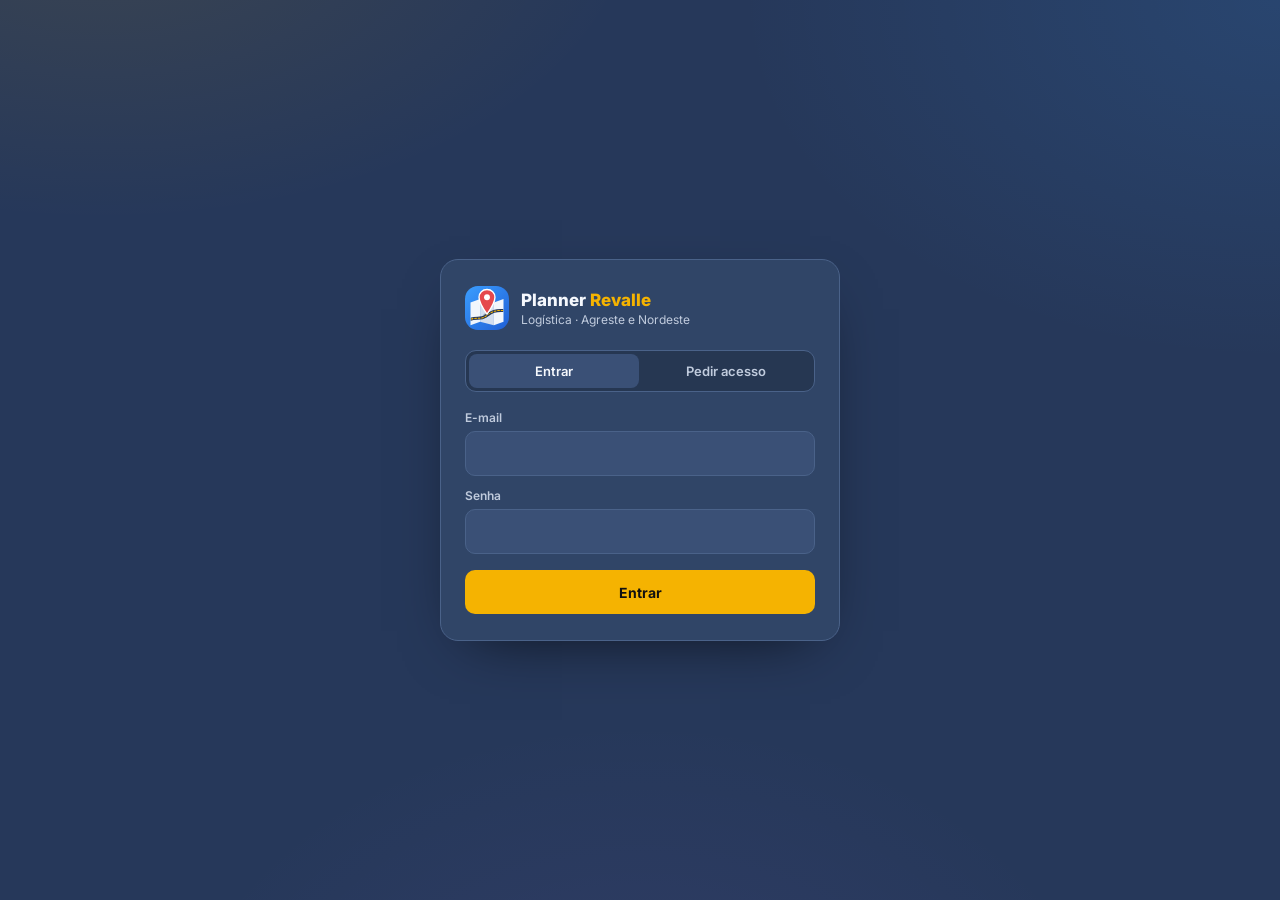
<file: index.html>
<!doctype html>
<html lang="pt-BR">
<head>
<meta charset="utf-8">
<script src="js/config.js"></script>
<script src="js/auth.js"></script>
<meta name="viewport" content="width=device-width,initial-scale=1">
<meta name="theme-color" content="#26385a">
<link rel="icon" href="img/icon.svg" type="image/svg+xml"><link rel="icon" href="img/icon-32.png" sizes="32x32"><link rel="apple-touch-icon" href="img/apple-touch-icon.png">
<title>Planner Revalle · Início</title>
<link rel="preconnect" href="https://fonts.googleapis.com">
<link href="https://fonts.googleapis.com/css2?family=Inter:wght@400;500;600;700;800;900&family=JetBrains+Mono:wght@500;700&display=swap" rel="stylesheet">
<style>
:root{--bg:#0b0f17;--panel:#121826;--panel2:#171f30;--line:#232c40;--txt:#e8ecf4;--mut:#8a94a8;--dim:#5b6478;--pos:#f5b301;--up:#22c55e;--down:#ef4444;
  --cV:#ff5d5d;--cD:#3b9eff;--cF:#b07cff;--crit:#e879f9;--r:18px}
*{box-sizing:border-box}
html,body{margin:0;background:var(--bg);color:var(--txt);font:14px Inter,system-ui,sans-serif}
a{color:inherit}
.mono{font-family:'JetBrains Mono',ui-monospace,monospace}
main{max-width:1320px;margin:0 auto;padding:28px 28px 60px}
@keyframes rise{from{opacity:0;transform:translateY(14px)}to{opacity:1;transform:none}}
.rise{animation:rise .55s cubic-bezier(.2,.7,.2,1) both}

/* Topo */
.hero{position:relative;overflow:hidden;border-radius:24px;padding:30px 32px;border:1px solid var(--line);
  background:linear-gradient(120deg,rgba(245,179,1,.16),rgba(59,158,255,.10) 55%,rgba(176,124,255,.10)),var(--panel);
  display:grid;grid-template-columns:1.4fr 1fr;gap:28px;align-items:center}
.hero::after{content:"";position:absolute;right:-120px;top:-120px;width:360px;height:360px;border-radius:50%;
  background:radial-gradient(circle,rgba(245,179,1,.25),transparent 65%);pointer-events:none}
.hello{color:var(--mut);font-weight:600;font-size:13px;letter-spacing:.02em}
.hero h1{margin:6px 0 10px;font-size:32px;line-height:1.1;font-weight:900;letter-spacing:-.03em}
.hero h1 span{background:linear-gradient(90deg,#f5b301,#ffd25e);-webkit-background-clip:text;background-clip:text;color:transparent}
.hero p{margin:0;color:var(--mut);font-size:14.5px;line-height:1.55;max-width:560px}
.cta{display:flex;gap:10px;margin-top:18px;flex-wrap:wrap}
.b{display:inline-flex;align-items:center;gap:8px;padding:11px 16px;border-radius:12px;font:700 13.5px Inter;text-decoration:none;border:1px solid var(--line);background:rgba(255,255,255,.05);color:var(--txt);cursor:pointer}
.b:hover{background:rgba(255,255,255,.1);transform:translateY(-1px)}
.b.pri{background:var(--pos);border-color:var(--pos);color:#111}.b.pri:hover{background:#ffc42e}
.b.go{background:linear-gradient(135deg,#22c55e,#16a34a);border-color:#22c55e;color:#04140c;box-shadow:0 8px 22px -10px rgba(34,197,94,.8)}
.count{position:relative;z-index:1;justify-self:end;text-align:center;padding:20px 26px;border-radius:20px;background:rgba(0,0,0,.18);border:1px solid rgba(255,255,255,.08);min-width:250px}
.count small{display:block;color:var(--mut);font-weight:600;font-size:12px;text-transform:uppercase;letter-spacing:.08em}
.count b{display:block;font-size:46px;font-weight:900;letter-spacing:-.04em;margin:4px 0 2px;color:var(--pos)}
.count span{color:var(--txt);font-weight:600}
.ring{width:100%;height:6px;border-radius:6px;background:rgba(255,255,255,.08);margin-top:12px;overflow:hidden}
.ring i{display:block;height:100%;background:linear-gradient(90deg,#f5b301,#22c55e);border-radius:6px;width:0;transition:width 1.2s ease}

/* KPIs */
.kpis{display:grid;grid-template-columns:repeat(4,1fr);gap:14px;margin-top:18px}
.kpi{background:var(--panel);border:1px solid var(--line);border-radius:var(--r);padding:18px 20px;position:relative;overflow:hidden;text-decoration:none;display:block}
.kpi small{color:var(--mut);font-weight:600;font-size:12px}
.kpi b{display:block;font-size:30px;font-weight:800;letter-spacing:-.03em;margin-top:6px}
.kpi em{font-style:normal;font-size:12.5px;color:var(--mut)}
.kpi em b{display:inline;font-size:inherit;margin:0;letter-spacing:0}
.kpi em.up{color:var(--up)}.kpi em.dn{color:#ff8a8a}
.kpi .ico{position:absolute;right:16px;top:16px;width:38px;height:38px;border-radius:12px;display:grid;place-items:center;font-size:18px;background:rgba(255,255,255,.06)}
.kpi.alert{border-color:rgba(245,179,1,.5);background:linear-gradient(135deg,rgba(245,179,1,.12),transparent),var(--panel)}

h2{font-size:15px;font-weight:800;margin:34px 0 14px;display:flex;align-items:center;gap:10px;letter-spacing:-.01em}
h2 small{color:var(--mut);font-weight:500;font-size:12.5px}
h2 .ln{flex:1;height:1px;background:var(--line)}
.etc{margin-top:34px;background:var(--panel);border:1px solid var(--line);border-radius:18px;padding:16px 18px}
.etc summary{list-style:none;cursor:pointer}.etc summary::-webkit-details-marker{display:none}
.eth{display:flex;align-items:baseline;gap:10px;flex-wrap:wrap}.eth b{font-size:15px;font-weight:800}.eth small{color:var(--mut);font-size:12.5px}
.eth .tg{margin-left:auto;font:700 12px Inter;color:#fcd34d;background:rgba(245,179,1,.12);border-radius:999px;padding:5px 12px}
.etc .a2,.etc[open] .a1{display:none}.etc[open] .a2{display:inline}
.etc[open] .eth .tg{color:var(--mut);background:var(--panel2)}
.ets{display:flex;align-items:flex-start;margin-top:14px;overflow-x:auto;padding-bottom:4px}
.ets .s{flex:1;min-width:92px;display:flex;flex-direction:column;align-items:center;text-align:center;gap:6px;position:relative}
.ets .s::before{content:"";position:absolute;top:14px;left:-50%;right:50%;height:2px;background:var(--line)}.ets .s:first-child::before{display:none}
.ets .s i{position:relative;z-index:1;width:28px;height:28px;border-radius:50%;display:grid;place-items:center;font:800 12.5px Inter;font-style:normal;background:var(--c);color:#111}
.ets .s span{font-size:11.5px;font-weight:600;line-height:1.25;color:var(--txt);padding:0 4px}
.etc[open] .ets{display:none}
.etc .etp{margin-top:14px}
.etp{display:grid;grid-template-columns:repeat(5,1fr);gap:12px;counter-reset:e}
@media(max-width:1100px){.etp{grid-template-columns:repeat(2,1fr)}}@media(max-width:560px){.etp{grid-template-columns:1fr}}
.et{position:relative;background:var(--panel2);border:1px solid var(--line);border-radius:16px;padding:16px 16px 14px;display:flex;flex-direction:column;gap:8px;text-decoration:none;color:inherit}
a.et:hover{border-color:rgba(245,179,1,.55);transform:translateY(-2px)}
.et .n{width:30px;height:30px;border-radius:10px;display:grid;place-items:center;font:800 14px Inter;background:var(--c);color:#111}
.et h4{margin:0;font-size:14.5px;font-weight:800;line-height:1.25}
.et p{margin:0;color:var(--mut);font-size:12.5px;line-height:1.45;flex:1}
.et .ow{display:flex;gap:5px;flex-wrap:wrap}.et .ow span{font:700 10.5px Inter;padding:3px 8px;border-radius:999px;background:var(--panel2);color:var(--txt)}
.et .ow .L{background:rgba(245,179,1,.16);color:#fcd34d}.et .ow .G{background:rgba(96,165,250,.16);color:#93c5fd}.et .ow .T{background:rgba(45,212,191,.16);color:#5eead4}
.et .fase{font:700 10px Inter;text-transform:uppercase;letter-spacing:.07em;color:var(--mut)}

/* Unidades */
.units{display:grid;grid-template-columns:repeat(4,1fr);gap:14px}
.unit{background:var(--panel);border:1px solid var(--line);border-radius:var(--r);padding:18px;text-decoration:none;display:block;position:relative;overflow:hidden}
.unit:hover{border-color:var(--pos);transform:translateY(-3px);box-shadow:0 18px 40px -20px rgba(0,0,0,.8)}
.unit .tag{font:800 11px 'JetBrains Mono';color:var(--pos);background:rgba(245,179,1,.12);padding:3px 8px;border-radius:999px}
.unit h3{margin:10px 0 2px;font-size:17px;font-weight:800}
.unit .sub{color:var(--mut);font-size:12.5px}
.unit .pct{display:flex;align-items:baseline;gap:6px;margin:14px 0 8px}
.unit .pct b{font-size:28px;font-weight:900;letter-spacing:-.03em}
.unit .pct span{color:var(--mut);font-size:12.5px}
.stack{display:flex;height:8px;border-radius:8px;overflow:hidden;background:rgba(255,255,255,.07)}
.stack i{display:block;height:100%;width:0;transition:width 1s ease}
.leg{display:flex;gap:12px;margin-top:10px;flex-wrap:wrap;font-size:11.5px;color:var(--mut)}
.leg span{display:inline-flex;align-items:center;gap:5px}.leg i{width:8px;height:8px;border-radius:3px;display:inline-block}
.unit .go{position:absolute;right:16px;top:16px;opacity:0;transform:translateX(-6px);transition:.2s;color:var(--pos);font-weight:800}
.unit:hover .go{opacity:1;transform:none}

/* Busca rápida */
.search{display:flex;gap:10px;align-items:center;background:var(--panel);border:1px solid var(--line);border-radius:16px;padding:8px 8px 8px 16px;margin-top:18px}
.search:focus-within{border-color:var(--pos);box-shadow:0 0 0 4px rgba(245,179,1,.12)}
.search input{flex:1;min-width:0;background:transparent;border:0;outline:0;color:var(--txt);font:500 15px Inter;padding:8px 0}
.search svg{width:20px;height:20px;stroke:var(--mut);fill:none;stroke-width:2}

/* Módulos */
.mods{display:grid;grid-template-columns:repeat(3,1fr);gap:14px}
.mod{--c:var(--pos);position:relative;overflow:hidden;background:var(--panel);border:1px solid var(--line);border-radius:var(--r);padding:20px;text-decoration:none;display:flex;flex-direction:column;gap:8px;min-height:168px}
.mod::before{content:"";position:absolute;inset:0;background:radial-gradient(420px 160px at var(--mx,80%) var(--my,0%),color-mix(in srgb,var(--c) 22%,transparent),transparent 70%);opacity:.7;transition:opacity .2s;pointer-events:none}
.mod:hover{border-color:color-mix(in srgb,var(--c) 70%,transparent);transform:translateY(-3px);box-shadow:0 20px 44px -22px rgba(0,0,0,.85)}
.mod:hover::before{opacity:1}
.mod .ic{position:relative;width:46px;height:46px;border-radius:14px;display:grid;place-items:center;background:color-mix(in srgb,var(--c) 18%,transparent);border:1px solid color-mix(in srgb,var(--c) 40%,transparent)}
.mod .ic svg{width:24px;height:24px;stroke:var(--c);fill:none;stroke-width:1.8;stroke-linecap:round;stroke-linejoin:round}
.mod h3{position:relative;margin:6px 0 0;font-size:16.5px;font-weight:800;letter-spacing:-.01em}
.mod p{position:relative;margin:0;color:var(--mut);font-size:13px;line-height:1.5}
.mod .who{position:relative;margin-top:auto;display:flex;gap:6px;flex-wrap:wrap}
.mod .who span{font:700 10.5px Inter;text-transform:uppercase;letter-spacing:.05em;padding:3px 8px;border-radius:999px;background:rgba(255,255,255,.07);color:var(--mut)}
.mod .arrow{position:absolute;right:18px;top:20px;font-size:18px;color:var(--c);opacity:0;transform:translateX(-6px);transition:.2s}
.mod:hover .arrow{opacity:1;transform:none}
.mod .bdg{position:absolute;right:18px;top:18px;background:var(--pos);color:#111;font:800 12px Inter;padding:4px 10px;border-radius:999px}
.mod:hover .bdg{opacity:0}
.mods.soon .mod{min-height:120px;opacity:.62;cursor:default}
.mods.soon .mod:hover{transform:none;opacity:.85}
.mods.soon .mod .tagsoon{position:absolute;right:16px;top:16px;font:700 10px Inter;text-transform:uppercase;letter-spacing:.06em;padding:3px 8px;border-radius:999px;border:1px dashed var(--dim);color:var(--mut)}
footer{margin-top:40px;color:var(--dim);font-size:12px;text-align:center}

@media (max-width:1100px){.units{grid-template-columns:repeat(2,1fr)}.mods{grid-template-columns:repeat(2,1fr)}.kpis{grid-template-columns:repeat(2,1fr)}}
@media (max-width:700px){main{padding:16px}.hero{grid-template-columns:1fr;padding:22px}.count{justify-self:stretch}.hero h1{font-size:26px}
  .units,.mods{grid-template-columns:1fr}.kpis{grid-template-columns:1fr 1fr}.kpi .ico{display:none}.search .b{padding:10px 12px}.kpi b{font-size:24px}}
</style>
<script src="js/api.js"></script>
<link rel="stylesheet" href="css/theme.css">
<script src="js/shell.js"></script>
</head>
<body>
<main>
  <section class="hero rise">
    <div style="position:relative;z-index:1">
      <div class="hello" id="hello">Olá!</div>
      <h1>Planner de visitas <span>Revalle</span></h1>
      <p id="heroTxt">Tudo do novo planner num só lugar: o que mudou por unidade e vendedor, a rota de cada vendedor, a crítica dos GVs e o parecer da Logística.</p>
      <div class="cta">
        <a class="b pri" href="painel.html">📊 Ver o antes × depois</a>
        <a class="b go" href="rota.html">🧭 Minha rota</a>
        <a class="b" href="critica.html">✍️ Fazer crítica</a>
      </div>
    </div>
    <div class="count" id="count"><small>Vigência do planner</small><b id="cdN">–</b><span id="cdT">carregando…</span><div class="ring"><i id="cdBar"></i></div></div>
  </section>

  <div class="search rise" style="animation-delay:.05s">
    <svg viewBox="0 0 24 24"><circle cx="11" cy="11" r="7"/><path d="m20 20-3.5-3.5"/></svg>
    <input id="q" placeholder="Consultar cliente pelo código — veja dia e vendedor antes e depois" inputmode="numeric">
    <button class="b pri" id="qGo">Consultar</button>
  </div>

  <div class="kpis" id="kpis"></div>

  <h2>Unidades <small id="uSub"></small><span class="ln"></span></h2>
  <div class="units" id="units"></div>

  <details class="etc" id="etcard"><summary><div class="eth"><b>🧭 Etapas do planner</b><small>do início ao fim de cada ciclo · 10 etapas</small><span class="tg"><span class="a1">Ver detalhes ▾</span><span class="a2">Recolher ▴</span></span></div><div class="ets" id="etstrip"></div></summary>
    <div class="etp" id="etapas"></div></details>

  <h2>Módulos <span class="ln"></span></h2>
  <div class="mods" id="mods"></div>

  <div class="mods soon" id="soon" hidden></div>

  <footer>Revalle Logística · Planner de visitas</footer>
</main>

<script>
const $=id=>document.getElementById(id);
const fmt=n=>Math.round(n).toLocaleString('pt-BR');
const IC={
  chart:'<path d="M4 20V4"/><path d="M4 20h16"/><rect x="7" y="11" width="3" height="6" rx="1"/><rect x="12" y="7" width="3" height="10" rx="1"/><rect x="17" y="13" width="3" height="4" rx="1"/>',
  route:'<circle cx="6" cy="19" r="2.2"/><circle cx="18" cy="5" r="2.2"/><path d="M8 19h7.5a3.5 3.5 0 0 0 0-7h-7a3.5 3.5 0 0 1 0-7H16"/>',
  pen:'<path d="M4 20h4L19 9a2.8 2.8 0 0 0-4-4L4 16v4z"/><path d="m13.5 6.5 4 4"/>',
  list:'<rect x="4" y="3.5" width="16" height="17" rx="2.5"/><path d="M8.5 8h7M8.5 12h7M8.5 16h4"/>',
  up:'<path d="M12 16V4"/><path d="m7 9 5-5 5 5"/><path d="M4 16v3a2 2 0 0 0 2 2h12a2 2 0 0 0 2-2v-3"/>',
  map:'<path d="m9 4-5 2v14l5-2 6 2 5-2V4l-5 2z"/><path d="M9 4v14M15 6v14"/>',
  meet:'<rect x="3.5" y="5" width="17" height="15" rx="2.5"/><path d="M3.5 10h17M8 3v4M16 3v4"/>',
  radar:'<circle cx="12" cy="12" r="8.5"/><circle cx="12" cy="12" r="4.5"/><path d="M12 12 18 6"/>',
  kpi:'<path d="M4 18a8 8 0 1 1 16 0"/><path d="m12 18 4-6"/>',
  box:'<path d="m12 3 8 4.5v9L12 21l-8-4.5v-9z"/><path d="m4 7.5 8 4.5 8-4.5M12 12v9"/>',
  star:'<path d="m12 3.5 2.6 5.3 5.9.9-4.3 4.1 1 5.8L12 16.9l-5.2 2.7 1-5.8L3.5 9.7l5.9-.9z"/>',
  truck:'<path d="M3 6.5h11v9H3z"/><path d="M14 9.5h4l3 3v3h-7"/><circle cx="7" cy="17.5" r="1.8"/><circle cx="17.5" cy="17.5" r="1.8"/>',
  link:'<path d="M10 14a4 4 0 0 0 5.7 0l3-3a4 4 0 0 0-5.7-5.7l-1 1"/><path d="M14 10a4 4 0 0 0-5.7 0l-3 3a4 4 0 0 0 5.7 5.7l1-1"/>',
  users:'<circle cx="9" cy="8" r="3.2"/><path d="M3.5 19a5.5 5.5 0 0 1 11 0"/><circle cx="17" cy="9" r="2.4"/><path d="M15.5 14.2A4.5 4.5 0 0 1 21 18.5"/>',
  file:'<path d="M6 3.5h8l4 4V20a.5.5 0 0 1-.5.5h-11A.5.5 0 0 1 6 20z"/><path d="M14 3.5V8h4"/><path d="M9 13h6M9 16.5h4"/>',
  check:'<rect x="3.5" y="3.5" width="17" height="17" rx="3"/><path d="m8 12 3 3 5-6"/>'
};
const svg=k=>`<svg viewBox="0 0 24 24">${IC[k]}</svg>`;
const MODS=[
  {h:'painel.html',ic:'chart',c:'#f5b301',t:'Antes × Depois',d:'Visitas por dia, o que mudou, planificador por vendedor, frequência, mapa e relação de clientes.',w:['Gestão','Vendas']},
  {h:'rota.html',ic:'route',c:'#22c55e',t:'Minha rota',d:'Para o vendedor: semana com datas, roteiro do dia no mapa e mensagens prontas para avisar os clientes.',w:['Vendedor']},
  {h:'critica.html',ic:'pen',c:'#e879f9',t:'Crítica do planner',d:'O GV seleciona clientes no mapa (laço), propõe vendedor, dia e frequência e envia para a Logística.',w:['GV']},
  {h:'alteracoes.html',ic:'list',c:'#3b9eff',t:'Alterações',d:'Solicitações dos GVs com parecer da Logística, monitor semanal de visitas e janelas e histórico pós-planner.',w:['Logística'],badge:1},
  {h:'rotina.html?m=alt',ic:'list',c:'#3b9eff',t:'Alterações',d:'Monitor semanal de visitas e janelas de entrega e histórico de alterações pós-planner.',w:['Todos'],soAlt:1},
  {h:'painel.html#mapa',ic:'map',c:'#2dd4bf',t:'Mapa dos clientes',d:'Clientes no mapa coloridos pelo tipo de mudança, com ruas ou satélite.',w:['Todos']},
  {h:'importar.html',ic:'up',c:'#94a3b8',t:'Importar planner',d:'Sobe um planner novo (pré, pós, clientes e volume) e guarda o histórico de versões.',w:['Logística']},
  {h:'links.html',ic:'link',c:'#4ade80',t:'Links dos vendedores',d:'Gera o link pessoal da Minha rota de cada setor da sua equipe para mandar no WhatsApp.',w:['GV','Logística']},
  {h:'usuarios.html',ic:'users',c:'#f472b6',t:'Usuários e equipes',d:'Aprova os pedidos de acesso, define perfis e os setores de cada GV.',w:['Administrador']},
  {h:'relatorios.html',ic:'file',c:'#fb923c',t:'Central de relatórios',d:'Todos os relatórios que o sistema usa, com a frequência e o que falta atualizar em cada unidade.',w:['Administrador']},
  {h:'janelas.html',ic:'truck',c:'#60a5fa',t:'Janelas BEES',d:'Gera o arquivo semanal de importação das janelas de entrega no BEES e guarda o histórico das semanas.',w:['Logística']}
];
const SOON=[];
const ETAPAS=[
 ['Construção','Base do pré-planner','01.02.78.03 e relatório de clientes com coordenada: identifica PDVs novos e inativados. A carteira final tem exatamente esses PDVs.',['L'],''],
 ['Construção','Segmentação e dimensionamento','Rota × segmentado e quantidade de setores por unidade.',['G'],''],
 ['Construção','Roteirização das visitas','Até 38 visitas/dia na rota. Semanal × quinzenal pelo volume, quinzenais em S1/S2 por região. A visita segue a janela de entrega.',['L'],''],
 ['Construção','Janelas de entrega','Janela fixa por região e 2ª janela para drop size, com sinergia (5 PDVs em 3 km) nos pares seg/qui, ter/sex, qua/sáb.',['L'],''],
 ['Construção','Crítica com Vendas','Os GVs pedem ajustes de visita na Crítica do planner e a Logística dá o parecer: é o acordo Vendas × Logística.',['G','L'],'critica.html'],
 ['Virada','Publicação e comunicação','Antes × Depois para o time, links da Minha rota para os vendedores e aviso aos clientes.',['L','G'],'painel.html'],
 ['Virada','Cadastros','Frequência em lote e cadastros no Promax e no roteirizador.',['L'],''],
 ['Virada','Virada do planner','Planner em vigor e janelas de entrega importadas no BEES.',['L'],'janelas.html'],
 ['Rotina','Manutenção semanal','Janelas BEES da semana (ajustes, PDVs novos com sinergia, inativados). Visita muda na Crítica; janela, na TCD.',['L','G','T'],'janelas.html'],
 ['Rotina','Acompanhamento pós-planner','Reunião semanal com os KPIs, plano de ação e oportunidades para o próximo planner.',['L','G'],'rotina.html?m=sem']];
const OWN={L:'Logística',G:'GVs',T:'TCD'},FC={Construção:'#60a5fa',Virada:'#f5b301',Rotina:'#4ade80'};
function renderEtapas(){$('etstrip').innerHTML=ETAPAS.map(([f,t],i)=>`<div class="s" style="--c:${FC[f]}"><i>${i+1}</i><span>${t}</span></div>`).join('');const ec=$('etcard');try{if(localStorage.getItem('etapasAberto')==='1')ec.open=true}catch(e){}ec.ontoggle=()=>{try{localStorage.setItem('etapasAberto',ec.open?'1':'0')}catch(e){}};const ok=h=>!h||!window.PlannerAuth||!PlannerAuth.configured()||PlannerAuth.can(h.split(/[?#]/)[0]);
  $('etapas').innerHTML=ETAPAS.map(([f,t,d,o,h],i)=>{const tag=h&&ok(h)?'a':'div';return `<${tag} class="et" ${tag==='a'?`href="${h}"`:''} style="--c:${FC[f]}"><div style="display:flex;align-items:center;gap:10px"><span class="n">${i+1}</span><span class="fase">${f}</span></div><h4>${t}</h4><p>${d}</p><div class="ow">${o.map(k=>`<span class="${k}">${OWN[k]}</span>`).join('')}</div></${tag}>`}).join('')}
MODS.splice(2,0,{h:'rotina.html?m=analise',ic:'kpi',c:'#a78bfa',t:'Análise do planner',d:'Carteira por dia, balanceamento por setor, PDVs e volume e os números do planner.',w:['Todos']});
MODS.push(
  {h:'rotina.html?m=sem',ic:'meet',c:'#f5b301',t:'Reunião semanal',d:'KPIs da semana com semáforo, estratificação do gap, sugestões de ação e ata.',w:['Todos']},
  {h:'rotina.html?m=ind',ic:'kpi',c:'#22c55e',t:'Indicadores',d:'KPIs mês a mês, por dia da semana e o checklist 3.4 (pré × pós).',w:['Todos']},
  {h:'rotina.html?m=buf',ic:'box',c:'#ff8a3d',t:'Buffer',d:'% buffer PDV e volume, estratificação e pedidos em aberto.',w:['Todos']},
  {h:'oportunidades.html',ic:'star',c:'#e879f9',t:'Oportunidades',d:'Anotações rápidas do time, sem aprofundar, para lembrar na construção do próximo planner.',w:['Todos']},
  {h:'rotina.html?m=pa',ic:'check',c:'#2dd4bf',t:'Plano de ação',d:'Ações da construção do planner e das reuniões de rotina.',w:['Todos']});
function renderMods(pend){renderEtapas();
  $('mods').innerHTML=MODS.filter(m=>!(m.soAlt&&window.PlannerAuth&&PlannerAuth.configured()&&PlannerAuth.can('alteracoes.html'))).filter(m=>!window.PlannerAuth||!PlannerAuth.configured()||PlannerAuth.can(m.h.split(/[?#]/)[0])).map(m=>`<a class="mod" href="${m.h}" style="--c:${m.c}"><div class="ic">${svg(m.ic)}</div><h3>${m.t}</h3><p>${m.d}</p><div class="who">${m.w.map(x=>`<span>${x}</span>`).join('')}</div>${m.badge&&pend?`<span class="bdg">${pend} aguardando</span>`:''}<span class="arrow">→</span></a>`).join('');
  $('soon').innerHTML=SOON.map(m=>`<div class="mod" style="--c:${m.c}"><span class="tagsoon">em breve</span><div class="ic">${svg(m.ic)}</div><h3>${m.t}</h3><p>${m.d}</p></div>`).join('');
  document.querySelectorAll('.mod').forEach(el=>el.addEventListener('mousemove',e=>{const r=el.getBoundingClientRect();el.style.setProperty('--mx',(e.clientX-r.left)+'px');el.style.setProperty('--my',(e.clientY-r.top)+'px')}));
}
function countUp(el,to,suf='',dec=0){const t0=performance.now(),d=900;const step=t=>{const p=Math.min(1,(t-t0)/d),e=1-Math.pow(1-p,3);el.textContent=(dec?(to*e).toFixed(dec).replace('.',','):fmt(to*e))+suf;if(p<1)requestAnimationFrame(step)};requestAnimationFrame(step)}

const h=new Date().getHours();$('hello').textContent=(h<12?'Bom dia':h<18?'Boa tarde':'Boa noite')+' 👋';
renderMods(0);
$('qGo').onclick=()=>{const v=$('q').value.trim().replace(/\D/g,'');if(v)location.href='painel.html#q='+v};
$('q').onkeydown=e=>{if(e.key==='Enter')$('qGo').click()};

(async()=>{
  const IDX=await PlannerData.json('index.json');
  IDX.versions.sort((a,b)=>b.vig.localeCompare(a.vig));
  const V=IDX.versions[0],U=V.units;
  // Contagem para a vigência
  const vig=new Date(V.vig+'T00:00:00'),today=new Date();today.setHours(0,0,0,0);
  const dd=Math.round((vig-today)/864e5),vf=V.vig.split('-').reverse().join('/');
  if(dd>0){$('cdN').textContent=dd===1?'Amanhã':dd+' dias';$('cdT').textContent='entra em vigor em '+vf;$('cdBar').style.width=Math.max(8,100-dd*10)+'%'}
  else if(dd===0){$('cdN').textContent='Hoje';$('cdT').textContent='começa a valer hoje ('+vf+')';$('cdBar').style.width='100%'}
  else{const w=Math.floor(-dd/7)+1;$('cdN').textContent='Semana '+w;$('cdT').textContent='em vigor desde '+vf;$('cdBar').style.width='100%'}

  const T=U.reduce((a,u)=>({n:a.n+u.n,chg:a.chg+u.chg,V:a.V+u.V,D:a.D+u.D,F:a.F+u.F,va:a.va+u.va,vb:a.vb+u.vb}),{n:0,chg:0,V:0,D:0,F:0,va:0,vb:0});
  const dv=(T.vb-T.va)/T.va*100;
  $('kpis').innerHTML=`
    <a class="kpi rise" href="painel.html" style="animation-delay:.08s"><div class="ico">🏪</div><small>Clientes no planner</small><b id="k1">0</b><em>${U.length} unidades</em></a>
    <a class="kpi rise" href="painel.html" style="animation-delay:.12s"><div class="ico">🔄</div><small>Clientes com alguma mudança</small><b id="k2">0</b><em>${(T.chg/T.n*100).toFixed(0)}% da carteira</em></a>
    <a class="kpi rise" href="painel.html" style="animation-delay:.16s"><div class="ico">📅</div><small>Visitas por semana (média)</small><b id="k3">0</b><em class="${dv<0?'dn':'up'}">${dv<0?'▼':'▲'} ${Math.abs(dv).toFixed(1).replace('.',',')}% · antes ${fmt(T.va/4)}</em></a>
    <a class="kpi rise" id="kPend" href="alteracoes.html" style="animation-delay:.2s"><div class="ico">✍️</div><small>Solicitações dos GVs</small><b id="k4">–</b><em id="k4t">carregando…</em></a>`;
  countUp($('k1'),T.n);countUp($('k2'),T.chg);countUp($('k3'),T.vb/4);
  $('uSub').textContent=V.label||('Planner '+vf);
  $('units').innerHTML=U.map((u,i)=>{const p=u.chg/u.n*100,tot=u.V+u.D+u.F||1;
    return `<a class="unit rise" href="painel.html#u=${u.id}" style="animation-delay:${.1+i*.05}s"><span class="go">→</span><span class="tag">${u.abbr} · ${u.id}</span><h3>${u.name}</h3><div class="sub">${fmt(u.n)} clientes · ${fmt(u.vb/4)} visitas/sem</div>
      <div class="pct"><b data-p="${p}">0%</b><span>mudaram</span></div>
      <div class="stack"><i style="background:var(--cV)" data-w="${u.V/tot*p}"></i><i style="background:var(--cD)" data-w="${u.D/tot*p}"></i><i style="background:var(--cF)" data-w="${u.F/tot*p}"></i></div>
      <div class="leg"><span><i style="background:var(--cV)"></i>Vendedor ${fmt(u.V)}</span><span><i style="background:var(--cD)"></i>Dia ${fmt(u.D)}</span><span><i style="background:var(--cF)"></i>Freq. ${fmt(u.F)}</span></div></a>`}).join('');
  requestAnimationFrame(()=>setTimeout(()=>{document.querySelectorAll('.stack i').forEach(i=>i.style.width=i.dataset.w+'%');document.querySelectorAll('[data-p]').forEach(b=>countUp(b,+b.dataset.p,'%'))},150));

  try{
    const items=await PlannerAPI.list(V.id);
    const pend=items.filter(i=>!i.parecer||/pendente/i.test(i.parecer)).length,ap=items.filter(i=>/aprov/i.test(i.parecer||'')).length,gvs=new Set(items.map(i=>i.gv).filter(Boolean)).size;
    $('k4').textContent=fmt(items.length);
    $('k4t').innerHTML=items.length?`<b style="color:var(--pos)">${pend}</b> aguardando · ${ap} aprovadas · ${gvs} GV${gvs===1?'':'s'}`:'nenhuma enviada ainda';
    if(pend)$('kPend').classList.add('alert');
    renderMods(pend);
  }catch(e){$('k4t').textContent='registro indisponível agora'}
})();
</script>
</body>
</html>
</file>
<file: css/theme.css>
/* Tema e navegação comuns a todas as telas do Planner Revalle.
   "medio" (padrão) = azul-ardósia mais claro · "escuro" = tema original do painel. */
html[data-theme="medio"]{
  --bg:#26385a;--panel:#304567;--panel2:#3a5076;--line:#4a6289;--txt:#f5f8fd;--mut:#c0cbdd;--dim:#93a3bf;
  --cE:#52698f;
}
html[data-theme="medio"] body{
  background:
    radial-gradient(900px 520px at 8% -10%, rgba(245,179,1,.10), transparent 60%),
    radial-gradient(900px 600px at 100% 0%, rgba(59,158,255,.13), transparent 60%),
    radial-gradient(800px 600px at 50% 120%, rgba(176,124,255,.08), transparent 60%),
    var(--bg);
  background-attachment:fixed;
}
html[data-theme="medio"] header{background:rgba(38,56,90,.85)!important;backdrop-filter:blur(14px) saturate(1.3)}
html[data-theme="medio"] .leaflet-popup-content-wrapper,html[data-theme="medio"] .leaflet-popup-tip{background:var(--panel)!important}
html[data-theme="medio"] .tbl td,html[data-theme="medio"] .fq td{border-bottom-color:#46608a!important}

/* Cartões com mais profundidade e resposta ao passar o mouse */
.card,.kpi{box-shadow:0 1px 0 rgba(255,255,255,.04) inset,0 10px 30px -18px rgba(0,0,0,.6);transition:border-color .2s,box-shadow .2s,transform .2s}
.kpi:hover{border-color:rgba(245,179,1,.45);transform:translateY(-2px);box-shadow:0 14px 34px -16px rgba(0,0,0,.7)}
.card:hover{border-color:#5a7499}
.btn,button,select,input{transition:background .15s,border-color .15s,color .15s,transform .15s}
::-webkit-scrollbar{width:10px;height:10px}
::-webkit-scrollbar-thumb{background:#3a4c69;border-radius:10px;border:2px solid transparent;background-clip:padding-box}
::-webkit-scrollbar-track{background:transparent}

/* ---------- Barra lateral ---------- */
:root{--sw:236px}
html.side-mini{--sw:74px}
html.has-side body{padding-left:var(--sw);transition:padding-left .25s ease}
.sb{position:fixed;left:0;top:0;bottom:0;width:var(--sw);z-index:5000;display:flex;flex-direction:column;
  background:linear-gradient(180deg,rgba(48,69,103,.97),rgba(38,56,90,.97));border-right:1px solid var(--line);
  backdrop-filter:blur(14px);transition:width .25s ease;overflow:hidden;font-family:Inter,system-ui,sans-serif}
html[data-theme="escuro"] .sb{background:linear-gradient(180deg,#121826,#0b0f17)}
.sb-top{display:flex;align-items:center;gap:10px;padding:16px 16px 14px;text-decoration:none;color:var(--txt)}
.sb-logo{flex:0 0 40px;height:40px;border-radius:12px;display:grid;place-items:center;font:900 17px Inter;color:#111;
  background:conic-gradient(from 200deg,#f5b301,#ffd25e,#f59e0b,#f5b301);box-shadow:0 6px 18px -6px rgba(245,179,1,.6)}
.sb-name{line-height:1.1;white-space:nowrap}
.sb-name b{font-size:15.5px;font-weight:800;letter-spacing:-.02em}.sb-name b span{color:var(--pos)}
.sb-name small{display:block;color:var(--mut);font-size:11px;margin-top:3px}
.sb-nav{flex:1;overflow-y:auto;overflow-x:hidden;padding:6px 10px}
.sb-sec{font:700 10.5px Inter;letter-spacing:.09em;text-transform:uppercase;color:var(--dim);padding:14px 10px 6px;white-space:nowrap}
.sb-a{position:relative;display:flex;align-items:center;gap:12px;padding:9px 10px;margin:2px 0;border-radius:11px;color:var(--mut);
  text-decoration:none;font:600 13.5px Inter;white-space:nowrap;transition:background .15s,color .15s}
.sb-a svg{flex:0 0 22px;width:22px;height:22px;stroke:currentColor;fill:none;stroke-width:1.8;stroke-linecap:round;stroke-linejoin:round}
.sb-a:hover{background:rgba(255,255,255,.06);color:var(--txt)}
.sb-a.on{background:linear-gradient(90deg,rgba(245,179,1,.2),rgba(245,179,1,.05));color:#fff}
.sb-a.on::before{content:"";position:absolute;left:-10px;top:8px;bottom:8px;width:4px;border-radius:0 4px 4px 0;background:var(--pos)}
.sb-a.on svg{stroke:var(--pos)}
.sb-a.rota{color:#4ade80}.sb-a.rota svg{stroke:#4ade80}
.sb-a.rota.on{background:linear-gradient(90deg,rgba(34,197,94,.25),rgba(34,197,94,.05))}.sb-a.rota.on::before{background:#22c55e}
.sb-a.soon{opacity:.5;cursor:default}.sb-a.soon:hover{background:transparent;color:var(--mut)}
.sb-tag{margin-left:auto;font:700 9.5px Inter;letter-spacing:.04em;text-transform:uppercase;padding:2px 6px;border-radius:999px;background:rgba(255,255,255,.08);color:var(--mut)}
.sb-badge{margin-left:auto;min-width:20px;height:20px;padding:0 6px;border-radius:999px;background:var(--pos);color:#111;font:800 11px Inter;display:grid;place-items:center}
.sb-foot{padding:10px;border-top:1px solid var(--line);display:flex;flex-direction:column;gap:8px}
.sb-theme{display:flex;background:rgba(0,0,0,.2);border:1px solid var(--line);border-radius:11px;padding:3px;gap:3px}
.sb-theme button{flex:1;border:0;background:transparent;color:var(--mut);font:600 12px Inter;padding:7px 6px;border-radius:8px;cursor:pointer;white-space:nowrap}
.sb-theme button.on{background:var(--panel2);color:var(--txt);box-shadow:0 2px 8px rgba(0,0,0,.3)}
.sb-min{display:flex;align-items:center;gap:10px;border:0;background:transparent;color:var(--mut);font:600 12.5px Inter;padding:8px 10px;border-radius:10px;cursor:pointer;white-space:nowrap}
.sb-min:hover{background:rgba(255,255,255,.06);color:var(--txt)}
.sb-min svg{flex:0 0 22px;width:22px;height:22px;stroke:currentColor;fill:none;stroke-width:1.8;transition:transform .25s}
html.side-mini .sb-min svg{transform:rotate(180deg)}
html.side-mini .sb-name,html.side-mini .sb-sec,html.side-mini .sb-a span,html.side-mini .sb-tag,html.side-mini .sb-min span{display:none}
html.side-mini .sb-a{justify-content:center;padding:10px 0}
html.side-mini .sb-top{justify-content:center;padding:16px 0 14px}
html.side-mini .sb-badge{position:absolute;top:2px;right:6px;min-width:16px;height:16px;font-size:9.5px;padding:0 4px}
.sb-th1{display:none}
html.side-mini .sb-theme [data-th]{display:none}html.side-mini .sb-th1{display:block;font-size:16px!important}
html.side-mini .sb-sec{display:block;height:1px;padding:0;margin:10px 8px;background:var(--line);font-size:0}
.sb-tip{position:fixed;z-index:6000;background:#0b1220;color:#fff;font:600 12px Inter;padding:6px 10px;border-radius:8px;pointer-events:none;
  box-shadow:0 8px 20px rgba(0,0,0,.4);opacity:0;transform:translateX(-4px);transition:opacity .12s,transform .12s}
.sb-tip.on{opacity:1;transform:none}

/* ---------- Celular: barra inferior ---------- */
.bn{display:none}
@media (max-width:900px){
  html.has-side body{padding-left:0;padding-bottom:70px}
  .sb{display:none}
  .bn{display:flex;position:fixed;left:0;right:0;bottom:0;z-index:5000;height:64px;padding:6px 6px calc(6px + env(safe-area-inset-bottom));
    background:rgba(21,32,51,.92);backdrop-filter:blur(14px);border-top:1px solid var(--line);justify-content:space-around}
  html[data-theme="escuro"] .bn{background:rgba(11,15,23,.94)}
  .bn a{flex:1;display:flex;flex-direction:column;align-items:center;justify-content:center;gap:3px;color:var(--mut);text-decoration:none;font:600 10.5px Inter;border-radius:12px;position:relative}
  .bn a svg{width:22px;height:22px;stroke:currentColor;fill:none;stroke-width:1.8;stroke-linecap:round;stroke-linejoin:round}
  .bn a.on{color:var(--pos)}.bn a.rota{color:#4ade80}
  .bn a.on::after{content:"";position:absolute;top:2px;width:22px;height:3px;border-radius:3px;background:currentColor}
  .bn .sb-badge{position:absolute;top:2px;right:calc(50% - 22px);min-width:16px;height:16px;font-size:9.5px;padding:0 4px}
}
@media print{.sb,.bn{display:none!important}html.has-side body{padding:0!important}}
.sb-badge[hidden],[data-badge][hidden]{display:none!important}

/* Usuário logado (rodapé da barra) */
.sb-me{display:flex;align-items:center;gap:10px;padding:6px 8px;border-radius:11px;background:rgba(0,0,0,.18);border:1px solid var(--line);white-space:nowrap}
.sb-av{flex:0 0 32px;height:32px;border-radius:50%;display:grid;place-items:center;background:var(--panel2);color:var(--txt);font:800 12px Inter}
.sb-mn{line-height:1.15;min-width:0;overflow:hidden}.sb-mn b{display:block;font-size:13px}.sb-mn small{color:var(--mut);font-size:11px}
.sb-out{margin-left:auto;border:0;background:transparent;color:var(--mut);cursor:pointer;padding:6px;border-radius:8px}
.sb-out:hover{color:var(--txt);background:rgba(255,255,255,.06)}
.sb-out svg{width:18px;height:18px;stroke:currentColor;fill:none;stroke-width:1.8;stroke-linecap:round;stroke-linejoin:round}
html.side-mini .sb-mn,html.side-mini .sb-out{display:none}
html.link-mode .bn{display:none}

/* tom único: botão de troca de cor removido */
.sb-theme{display:none!important}
img.sb-logo{width:40px;background:none;padding:0;object-fit:contain;box-shadow:0 6px 18px -6px rgba(59,158,255,.6)}
/* Listas suspensas legíveis (texto claro sobre fundo escuro em todas as opções) */
html{color-scheme:dark}
select option,select optgroup{background:#304567!important;color:#f5f8fd!important}
select option:checked{background:#f5b301!important;color:#111!important}
</file>
<file: vendor/leaflet.css>
/* required styles */

.leaflet-pane,
.leaflet-tile,
.leaflet-marker-icon,
.leaflet-marker-shadow,
.leaflet-tile-container,
.leaflet-pane > svg,
.leaflet-pane > canvas,
.leaflet-zoom-box,
.leaflet-image-layer,
.leaflet-layer {
	position: absolute;
	left: 0;
	top: 0;
	}
.leaflet-container {
	overflow: hidden;
	}
.leaflet-tile,
.leaflet-marker-icon,
.leaflet-marker-shadow {
	-webkit-user-select: none;
	   -moz-user-select: none;
	        user-select: none;
	  -webkit-user-drag: none;
	}
/* Prevents IE11 from highlighting tiles in blue */
.leaflet-tile::selection {
	background: transparent;
}
/* Safari renders non-retina tile on retina better with this, but Chrome is worse */
.leaflet-safari .leaflet-tile {
	image-rendering: -webkit-optimize-contrast;
	}
/* hack that prevents hw layers "stretching" when loading new tiles */
.leaflet-safari .leaflet-tile-container {
	width: 1600px;
	height: 1600px;
	-webkit-transform-origin: 0 0;
	}
.leaflet-marker-icon,
.leaflet-marker-shadow {
	display: block;
	}
/* .leaflet-container svg: reset svg max-width decleration shipped in Joomla! (joomla.org) 3.x */
/* .leaflet-container img: map is broken in FF if you have max-width: 100% on tiles */
.leaflet-container .leaflet-overlay-pane svg {
	max-width: none !important;
	max-height: none !important;
	}
.leaflet-container .leaflet-marker-pane img,
.leaflet-container .leaflet-shadow-pane img,
.leaflet-container .leaflet-tile-pane img,
.leaflet-container img.leaflet-image-layer,
.leaflet-container .leaflet-tile {
	max-width: none !important;
	max-height: none !important;
	width: auto;
	padding: 0;
	}

.leaflet-container img.leaflet-tile {
	/* See: https://bugs.chromium.org/p/chromium/issues/detail?id=600120 */
	mix-blend-mode: plus-lighter;
}

.leaflet-container.leaflet-touch-zoom {
	-ms-touch-action: pan-x pan-y;
	touch-action: pan-x pan-y;
	}
.leaflet-container.leaflet-touch-drag {
	-ms-touch-action: pinch-zoom;
	/* Fallback for FF which doesn't support pinch-zoom */
	touch-action: none;
	touch-action: pinch-zoom;
}
.leaflet-container.leaflet-touch-drag.leaflet-touch-zoom {
	-ms-touch-action: none;
	touch-action: none;
}
.leaflet-container {
	-webkit-tap-highlight-color: transparent;
}
.leaflet-container a {
	-webkit-tap-highlight-color: rgba(51, 181, 229, 0.4);
}
.leaflet-tile {
	filter: inherit;
	visibility: hidden;
	}
.leaflet-tile-loaded {
	visibility: inherit;
	}
.leaflet-zoom-box {
	width: 0;
	height: 0;
	-moz-box-sizing: border-box;
	     box-sizing: border-box;
	z-index: 800;
	}
/* workaround for https://bugzilla.mozilla.org/show_bug.cgi?id=888319 */
.leaflet-overlay-pane svg {
	-moz-user-select: none;
	}

.leaflet-pane         { z-index: 400; }

.leaflet-tile-pane    { z-index: 200; }
.leaflet-overlay-pane { z-index: 400; }
.leaflet-shadow-pane  { z-index: 500; }
.leaflet-marker-pane  { z-index: 600; }
.leaflet-tooltip-pane   { z-index: 650; }
.leaflet-popup-pane   { z-index: 700; }

.leaflet-map-pane canvas { z-index: 100; }
.leaflet-map-pane svg    { z-index: 200; }

.leaflet-vml-shape {
	width: 1px;
	height: 1px;
	}
.lvml {
	behavior: url(#default#VML);
	display: inline-block;
	position: absolute;
	}


/* control positioning */

.leaflet-control {
	position: relative;
	z-index: 800;
	pointer-events: visiblePainted; /* IE 9-10 doesn't have auto */
	pointer-events: auto;
	}
.leaflet-top,
.leaflet-bottom {
	position: absolute;
	z-index: 1000;
	pointer-events: none;
	}
.leaflet-top {
	top: 0;
	}
.leaflet-right {
	right: 0;
	}
.leaflet-bottom {
	bottom: 0;
	}
.leaflet-left {
	left: 0;
	}
.leaflet-control {
	float: left;
	clear: both;
	}
.leaflet-right .leaflet-control {
	float: right;
	}
.leaflet-top .leaflet-control {
	margin-top: 10px;
	}
.leaflet-bottom .leaflet-control {
	margin-bottom: 10px;
	}
.leaflet-left .leaflet-control {
	margin-left: 10px;
	}
.leaflet-right .leaflet-control {
	margin-right: 10px;
	}


/* zoom and fade animations */

.leaflet-fade-anim .leaflet-popup {
	opacity: 0;
	-webkit-transition: opacity 0.2s linear;
	   -moz-transition: opacity 0.2s linear;
	        transition: opacity 0.2s linear;
	}
.leaflet-fade-anim .leaflet-map-pane .leaflet-popup {
	opacity: 1;
	}
.leaflet-zoom-animated {
	-webkit-transform-origin: 0 0;
	    -ms-transform-origin: 0 0;
	        transform-origin: 0 0;
	}
svg.leaflet-zoom-animated {
	will-change: transform;
}

.leaflet-zoom-anim .leaflet-zoom-animated {
	-webkit-transition: -webkit-transform 0.25s cubic-bezier(0,0,0.25,1);
	   -moz-transition:    -moz-transform 0.25s cubic-bezier(0,0,0.25,1);
	        transition:         transform 0.25s cubic-bezier(0,0,0.25,1);
	}
.leaflet-zoom-anim .leaflet-tile,
.leaflet-pan-anim .leaflet-tile {
	-webkit-transition: none;
	   -moz-transition: none;
	        transition: none;
	}

.leaflet-zoom-anim .leaflet-zoom-hide {
	visibility: hidden;
	}


/* cursors */

.leaflet-interactive {
	cursor: pointer;
	}
.leaflet-grab {
	cursor: -webkit-grab;
	cursor:    -moz-grab;
	cursor:         grab;
	}
.leaflet-crosshair,
.leaflet-crosshair .leaflet-interactive {
	cursor: crosshair;
	}
.leaflet-popup-pane,
.leaflet-control {
	cursor: auto;
	}
.leaflet-dragging .leaflet-grab,
.leaflet-dragging .leaflet-grab .leaflet-interactive,
.leaflet-dragging .leaflet-marker-draggable {
	cursor: move;
	cursor: -webkit-grabbing;
	cursor:    -moz-grabbing;
	cursor:         grabbing;
	}

/* marker & overlays interactivity */
.leaflet-marker-icon,
.leaflet-marker-shadow,
.leaflet-image-layer,
.leaflet-pane > svg path,
.leaflet-tile-container {
	pointer-events: none;
	}

.leaflet-marker-icon.leaflet-interactive,
.leaflet-image-layer.leaflet-interactive,
.leaflet-pane > svg path.leaflet-interactive,
svg.leaflet-image-layer.leaflet-interactive path {
	pointer-events: visiblePainted; /* IE 9-10 doesn't have auto */
	pointer-events: auto;
	}

/* visual tweaks */

.leaflet-container {
	background: #ddd;
	outline-offset: 1px;
	}
.leaflet-container a {
	color: #0078A8;
	}
.leaflet-zoom-box {
	border: 2px dotted #38f;
	background: rgba(255,255,255,0.5);
	}


/* general typography */
.leaflet-container {
	font-family: "Helvetica Neue", Arial, Helvetica, sans-serif;
	font-size: 12px;
	font-size: 0.75rem;
	line-height: 1.5;
	}


/* general toolbar styles */

.leaflet-bar {
	box-shadow: 0 1px 5px rgba(0,0,0,0.65);
	border-radius: 4px;
	}
.leaflet-bar a {
	background-color: #fff;
	border-bottom: 1px solid #ccc;
	width: 26px;
	height: 26px;
	line-height: 26px;
	display: block;
	text-align: center;
	text-decoration: none;
	color: black;
	}
.leaflet-bar a,
.leaflet-control-layers-toggle {
	background-position: 50% 50%;
	background-repeat: no-repeat;
	display: block;
	}
.leaflet-bar a:hover,
.leaflet-bar a:focus {
	background-color: #f4f4f4;
	}
.leaflet-bar a:first-child {
	border-top-left-radius: 4px;
	border-top-right-radius: 4px;
	}
.leaflet-bar a:last-child {
	border-bottom-left-radius: 4px;
	border-bottom-right-radius: 4px;
	border-bottom: none;
	}
.leaflet-bar a.leaflet-disabled {
	cursor: default;
	background-color: #f4f4f4;
	color: #bbb;
	}

.leaflet-touch .leaflet-bar a {
	width: 30px;
	height: 30px;
	line-height: 30px;
	}
.leaflet-touch .leaflet-bar a:first-child {
	border-top-left-radius: 2px;
	border-top-right-radius: 2px;
	}
.leaflet-touch .leaflet-bar a:last-child {
	border-bottom-left-radius: 2px;
	border-bottom-right-radius: 2px;
	}

/* zoom control */

.leaflet-control-zoom-in,
.leaflet-control-zoom-out {
	font: bold 18px 'Lucida Console', Monaco, monospace;
	text-indent: 1px;
	}

.leaflet-touch .leaflet-control-zoom-in, .leaflet-touch .leaflet-control-zoom-out  {
	font-size: 22px;
	}


/* layers control */

.leaflet-control-layers {
	box-shadow: 0 1px 5px rgba(0,0,0,0.4);
	background: #fff;
	border-radius: 5px;
	}
.leaflet-control-layers-toggle {
	background-image: url(images/layers.png);
	width: 36px;
	height: 36px;
	}
.leaflet-retina .leaflet-control-layers-toggle {
	background-image: url(images/layers-2x.png);
	background-size: 26px 26px;
	}
.leaflet-touch .leaflet-control-layers-toggle {
	width: 44px;
	height: 44px;
	}
.leaflet-control-layers .leaflet-control-layers-list,
.leaflet-control-layers-expanded .leaflet-control-layers-toggle {
	display: none;
	}
.leaflet-control-layers-expanded .leaflet-control-layers-list {
	display: block;
	position: relative;
	}
.leaflet-control-layers-expanded {
	padding: 6px 10px 6px 6px;
	color: #333;
	background: #fff;
	}
.leaflet-control-layers-scrollbar {
	overflow-y: scroll;
	overflow-x: hidden;
	padding-right: 5px;
	}
.leaflet-control-layers-selector {
	margin-top: 2px;
	position: relative;
	top: 1px;
	}
.leaflet-control-layers label {
	display: block;
	font-size: 13px;
	font-size: 1.08333em;
	}
.leaflet-control-layers-separator {
	height: 0;
	border-top: 1px solid #ddd;
	margin: 5px -10px 5px -6px;
	}

/* Default icon URLs */
.leaflet-default-icon-path { /* used only in path-guessing heuristic, see L.Icon.Default */
	background-image: url(images/marker-icon.png);
	}


/* attribution and scale controls */

.leaflet-container .leaflet-control-attribution {
	background: #fff;
	background: rgba(255, 255, 255, 0.8);
	margin: 0;
	}
.leaflet-control-attribution,
.leaflet-control-scale-line {
	padding: 0 5px;
	color: #333;
	line-height: 1.4;
	}
.leaflet-control-attribution a {
	text-decoration: none;
	}
.leaflet-control-attribution a:hover,
.leaflet-control-attribution a:focus {
	text-decoration: underline;
	}
.leaflet-attribution-flag {
	display: inline !important;
	vertical-align: baseline !important;
	width: 1em;
	height: 0.6669em;
	}
.leaflet-left .leaflet-control-scale {
	margin-left: 5px;
	}
.leaflet-bottom .leaflet-control-scale {
	margin-bottom: 5px;
	}
.leaflet-control-scale-line {
	border: 2px solid #777;
	border-top: none;
	line-height: 1.1;
	padding: 2px 5px 1px;
	white-space: nowrap;
	-moz-box-sizing: border-box;
	     box-sizing: border-box;
	background: rgba(255, 255, 255, 0.8);
	text-shadow: 1px 1px #fff;
	}
.leaflet-control-scale-line:not(:first-child) {
	border-top: 2px solid #777;
	border-bottom: none;
	margin-top: -2px;
	}
.leaflet-control-scale-line:not(:first-child):not(:last-child) {
	border-bottom: 2px solid #777;
	}

.leaflet-touch .leaflet-control-attribution,
.leaflet-touch .leaflet-control-layers,
.leaflet-touch .leaflet-bar {
	box-shadow: none;
	}
.leaflet-touch .leaflet-control-layers,
.leaflet-touch .leaflet-bar {
	border: 2px solid rgba(0,0,0,0.2);
	background-clip: padding-box;
	}


/* popup */

.leaflet-popup {
	position: absolute;
	text-align: center;
	margin-bottom: 20px;
	}
.leaflet-popup-content-wrapper {
	padding: 1px;
	text-align: left;
	border-radius: 12px;
	}
.leaflet-popup-content {
	margin: 13px 24px 13px 20px;
	line-height: 1.3;
	font-size: 13px;
	font-size: 1.08333em;
	min-height: 1px;
	}
.leaflet-popup-content p {
	margin: 17px 0;
	margin: 1.3em 0;
	}
.leaflet-popup-tip-container {
	width: 40px;
	height: 20px;
	position: absolute;
	left: 50%;
	margin-top: -1px;
	margin-left: -20px;
	overflow: hidden;
	pointer-events: none;
	}
.leaflet-popup-tip {
	width: 17px;
	height: 17px;
	padding: 1px;

	margin: -10px auto 0;
	pointer-events: auto;

	-webkit-transform: rotate(45deg);
	   -moz-transform: rotate(45deg);
	    -ms-transform: rotate(45deg);
	        transform: rotate(45deg);
	}
.leaflet-popup-content-wrapper,
.leaflet-popup-tip {
	background: white;
	color: #333;
	box-shadow: 0 3px 14px rgba(0,0,0,0.4);
	}
.leaflet-container a.leaflet-popup-close-button {
	position: absolute;
	top: 0;
	right: 0;
	border: none;
	text-align: center;
	width: 24px;
	height: 24px;
	font: 16px/24px Tahoma, Verdana, sans-serif;
	color: #757575;
	text-decoration: none;
	background: transparent;
	}
.leaflet-container a.leaflet-popup-close-button:hover,
.leaflet-container a.leaflet-popup-close-button:focus {
	color: #585858;
	}
.leaflet-popup-scrolled {
	overflow: auto;
	}

.leaflet-oldie .leaflet-popup-content-wrapper {
	-ms-zoom: 1;
	}
.leaflet-oldie .leaflet-popup-tip {
	width: 24px;
	margin: 0 auto;

	-ms-filter: "progid:DXImageTransform.Microsoft.Matrix(M11=0.70710678, M12=0.70710678, M21=-0.70710678, M22=0.70710678)";
	filter: progid:DXImageTransform.Microsoft.Matrix(M11=0.70710678, M12=0.70710678, M21=-0.70710678, M22=0.70710678);
	}

.leaflet-oldie .leaflet-control-zoom,
.leaflet-oldie .leaflet-control-layers,
.leaflet-oldie .leaflet-popup-content-wrapper,
.leaflet-oldie .leaflet-popup-tip {
	border: 1px solid #999;
	}


/* div icon */

.leaflet-div-icon {
	background: #fff;
	border: 1px solid #666;
	}


/* Tooltip */
/* Base styles for the element that has a tooltip */
.leaflet-tooltip {
	position: absolute;
	padding: 6px;
	background-color: #fff;
	border: 1px solid #fff;
	border-radius: 3px;
	color: #222;
	white-space: nowrap;
	-webkit-user-select: none;
	-moz-user-select: none;
	-ms-user-select: none;
	user-select: none;
	pointer-events: none;
	box-shadow: 0 1px 3px rgba(0,0,0,0.4);
	}
.leaflet-tooltip.leaflet-interactive {
	cursor: pointer;
	pointer-events: auto;
	}
.leaflet-tooltip-top:before,
.leaflet-tooltip-bottom:before,
.leaflet-tooltip-left:before,
.leaflet-tooltip-right:before {
	position: absolute;
	pointer-events: none;
	border: 6px solid transparent;
	background: transparent;
	content: "";
	}

/* Directions */

.leaflet-tooltip-bottom {
	margin-top: 6px;
}
.leaflet-tooltip-top {
	margin-top: -6px;
}
.leaflet-tooltip-bottom:before,
.leaflet-tooltip-top:before {
	left: 50%;
	margin-left: -6px;
	}
.leaflet-tooltip-top:before {
	bottom: 0;
	margin-bottom: -12px;
	border-top-color: #fff;
	}
.leaflet-tooltip-bottom:before {
	top: 0;
	margin-top: -12px;
	margin-left: -6px;
	border-bottom-color: #fff;
	}
.leaflet-tooltip-left {
	margin-left: -6px;
}
.leaflet-tooltip-right {
	margin-left: 6px;
}
.leaflet-tooltip-left:before,
.leaflet-tooltip-right:before {
	top: 50%;
	margin-top: -6px;
	}
.leaflet-tooltip-left:before {
	right: 0;
	margin-right: -12px;
	border-left-color: #fff;
	}
.leaflet-tooltip-right:before {
	left: 0;
	margin-left: -12px;
	border-right-color: #fff;
	}

/* Printing */

@media print {
	/* Prevent printers from removing background-images of controls. */
	.leaflet-control {
		-webkit-print-color-adjust: exact;
		print-color-adjust: exact;
		}
	}
</file>
